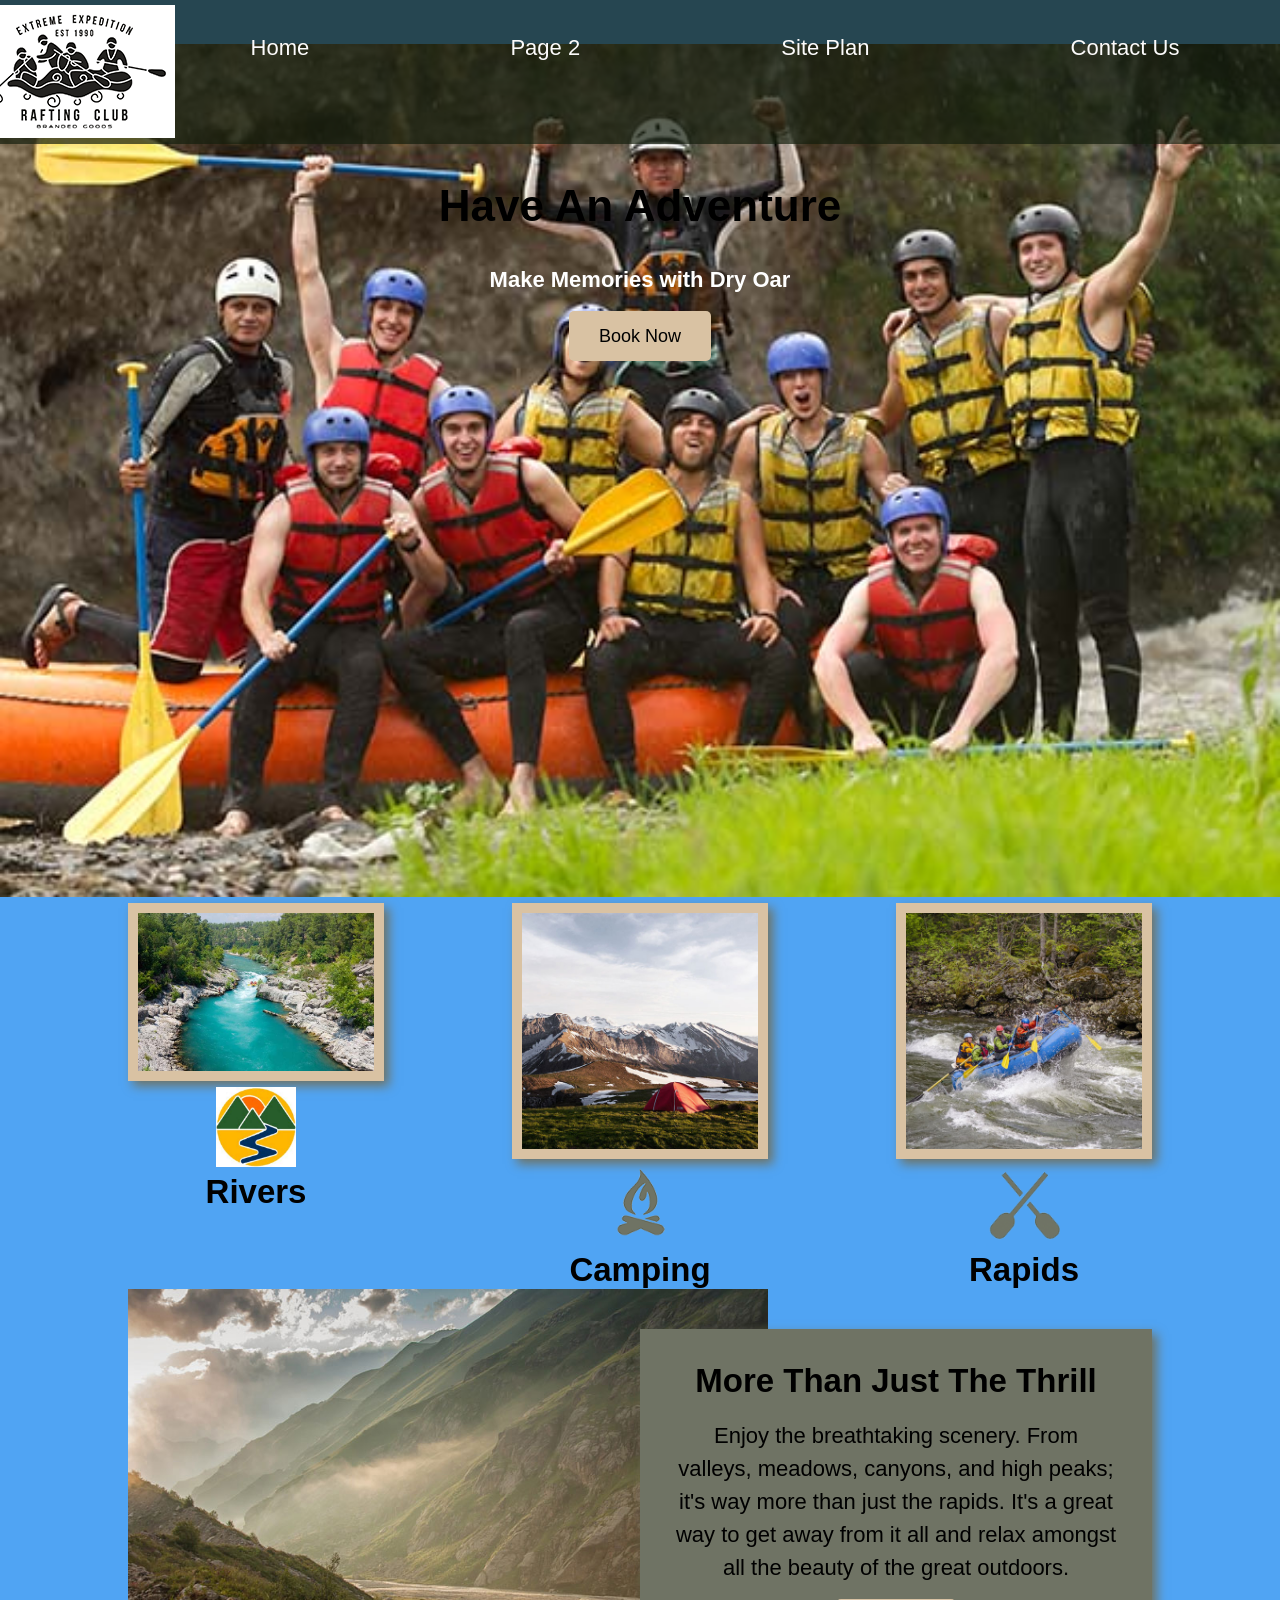
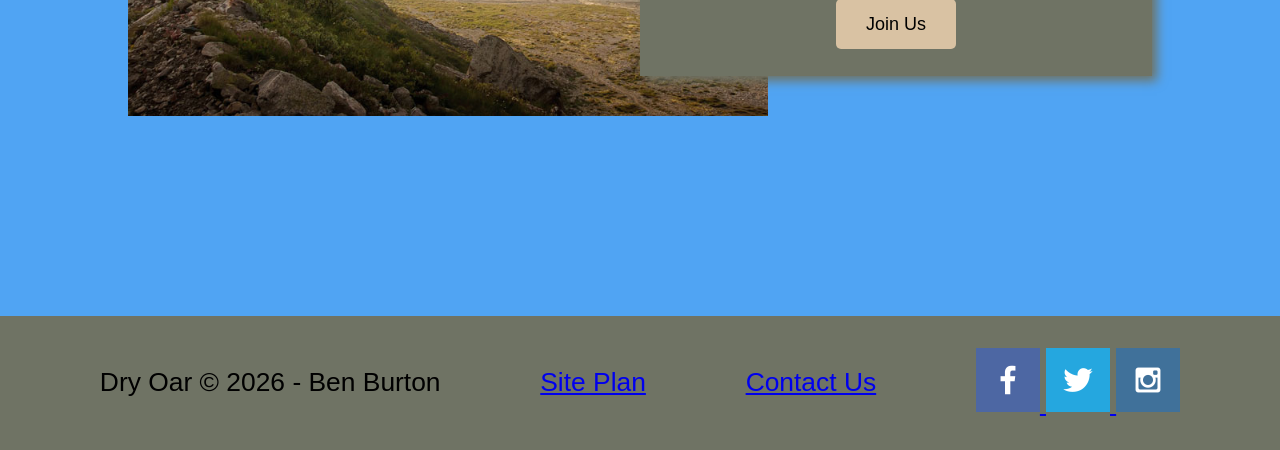
<file: wdd130/wwr/index.html>
<!DOCTYPE html>
<html lang="en">
<head>
    <meta charset="UTF-8">
    <meta name="viewport" content="width=device-width, initial-scale=1.0">
    <title>Whitewater Rafting Vacations | Dry Oar Boating | Home</title>
    <link rel="stylesheet" href="styles/style.css">
</head>
<body>
    <div id="content">
        <header>
            <a id="logo_link" href="index.html">
                <img class="logo" src="images/logo18_200.png" alt="Dry Oar Logo">
            </a>
            <nav>
                <a href="index.html">Home</a>
                <a href="#">Page 2</a>
                <a href="siteplan.html">Site Plan</a>
                <a href="contactus.html">Contact Us</a>
            </nav>
        </header>
        <div id="hero">
        <div id="hero-box">
            <img id="hero-img" src="images/rafting59_600.jpg" alt="People enjoying white water rafting">
        </div>
        <section id="hero-msg">
            <h1 class="home-title">Have An Adventure</h1>
            <h4>Make Memories with Dry Oar </h4>
            <div class='button-box'>
                <a class='book' href="contactus.html">Book Now</a>
            </div>
        </section>
    </div>
    <main class="home-grid">
        <section class="rivers-card">
            <img class="card-img" src="images/rafting58_600.jpg" alt="river in forest">
            <img class="icon" src="images/circlelogo.jpeg" alt="river icon">
            <h2>Rivers</h2>
        </section>
        <section class="camping-card">
            <img class="card-img" src="images/camping.jpg" alt="tent in mountains">
            <img class="icon" src="images/fire_icon.png" alt="fire icon">
            <h2>Camping</h2>
        </section>
        <section class="rapids-card">
            <img class="card-img" src="images/rapids.jpg" alt="rafting boat">
            <img class="icon" src="images/oars.png" alt="oars icon">
            <h2>Rapids</h2>
        </section>
            <img class="mountains" src="images/mountains.jpg" alt="Misty mountains">
        <section class="msg">
            <h2>More Than Just The Thrill</h2>
            <p>Enjoy the breathtaking scenery. From valleys, meadows, canyons, and high peaks; it's way more than just the rapids. It's a great way to get away from it all and relax amongst all the beauty of the great outdoors. </p>
            <a class='join' href="rivers.html">Join Us</a>
        </section>
    </main>
    <footer>
        <p>Dry Oar &copy; 2026 - Ben Burton</p>
        <p><a href="siteplan.html">Site Plan</a></p>
        <p><a href="contactus.html">Contact Us</a></p>
        <div class="social">
            <a href="https://facebook.com">
                <img src="images/facebook.png" alt="fb icon">
            </a>
            <a href="https://twitter.com">
                <img src="images/twitter.png" alt="twitter icon">
            </a>
            <a href="https://instagram.com">
                <img src="images/instagram.png" alt="instagram icon">
            </a>
        </div>
    </footer>
</div>
</body>
</html>
</file>
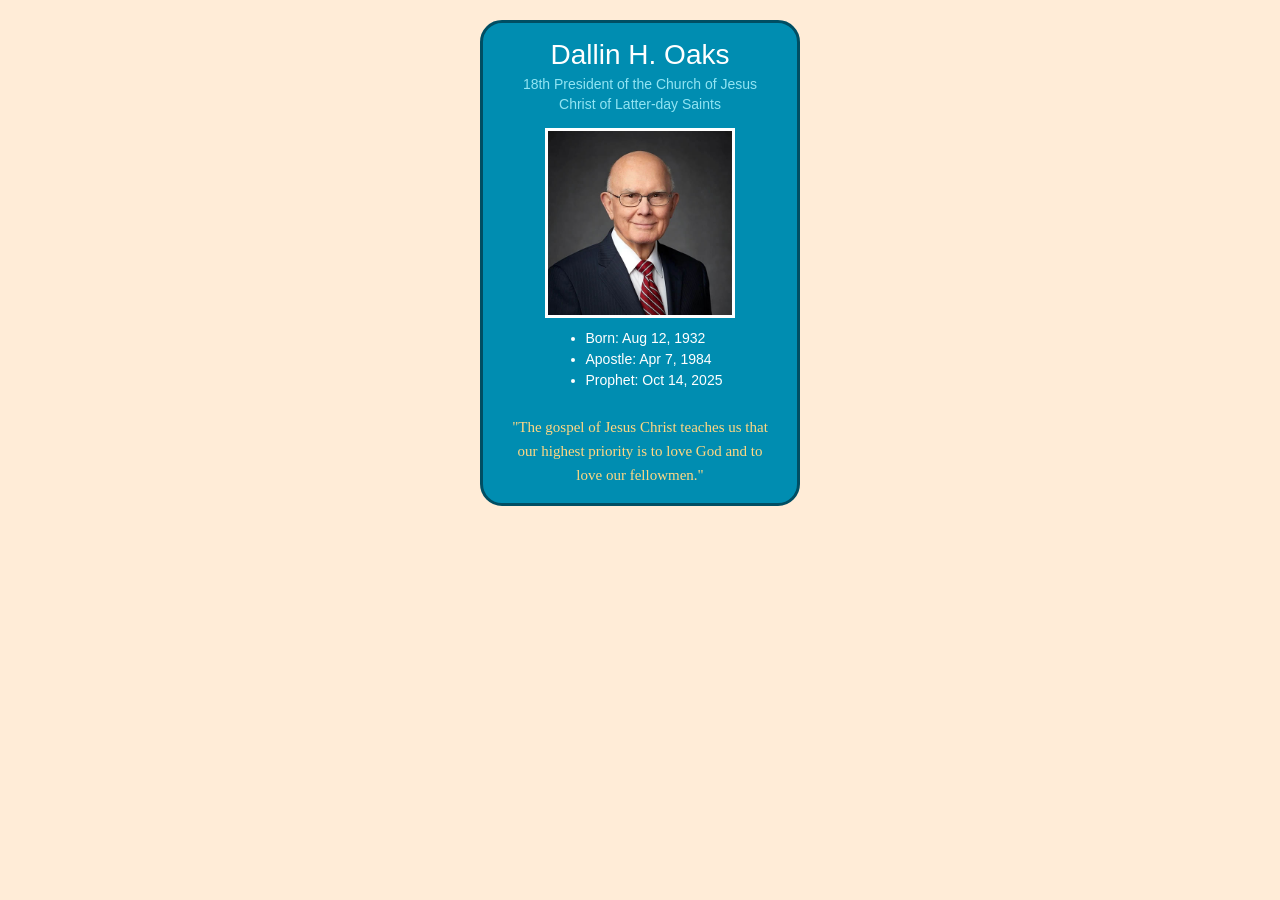
<file: wdd130/ice/Prophet Card/index.html>
<!DOCTYPE html>
<html lang="en">
<head>
    <meta charset="UTF-8">
    <meta name="viewport" content="width=device-width, initial-scale=1.0">
    <title>Prophet Card</title>
    <link rel="stylesheet" href="prophet.css">
</head>
<body>
    <main class="home-grid">
        <div id="hero">
            <section id="hero-msg">
                <h1 class="home-title">Dallin H. Oaks</h1>
                <h4>
                    18th President of the Church of Jesus
                    Christ of Latter-day Saints
                </h4>
            </section>

            <div id="hero-box">
                <img
                    id="hero-img"
                    src="dallin_oaks.jpg"
                    alt="Portrait of Dallin H. Oaks"
                >
            </div>

            <ul class="prophet-list">
                <li>Born: Aug 12, 1932</li>
                <li>Apostle: Apr 7, 1984</li>
                <li>Prophet: Oct 14, 2025</li>
            </ul>

            <p class="quote">
                "The gospel of Jesus Christ teaches us
                that our highest priority is to love God
                and to love our fellowmen."
            </p>
        </div>
    </main>
</body>
</html>
</file>
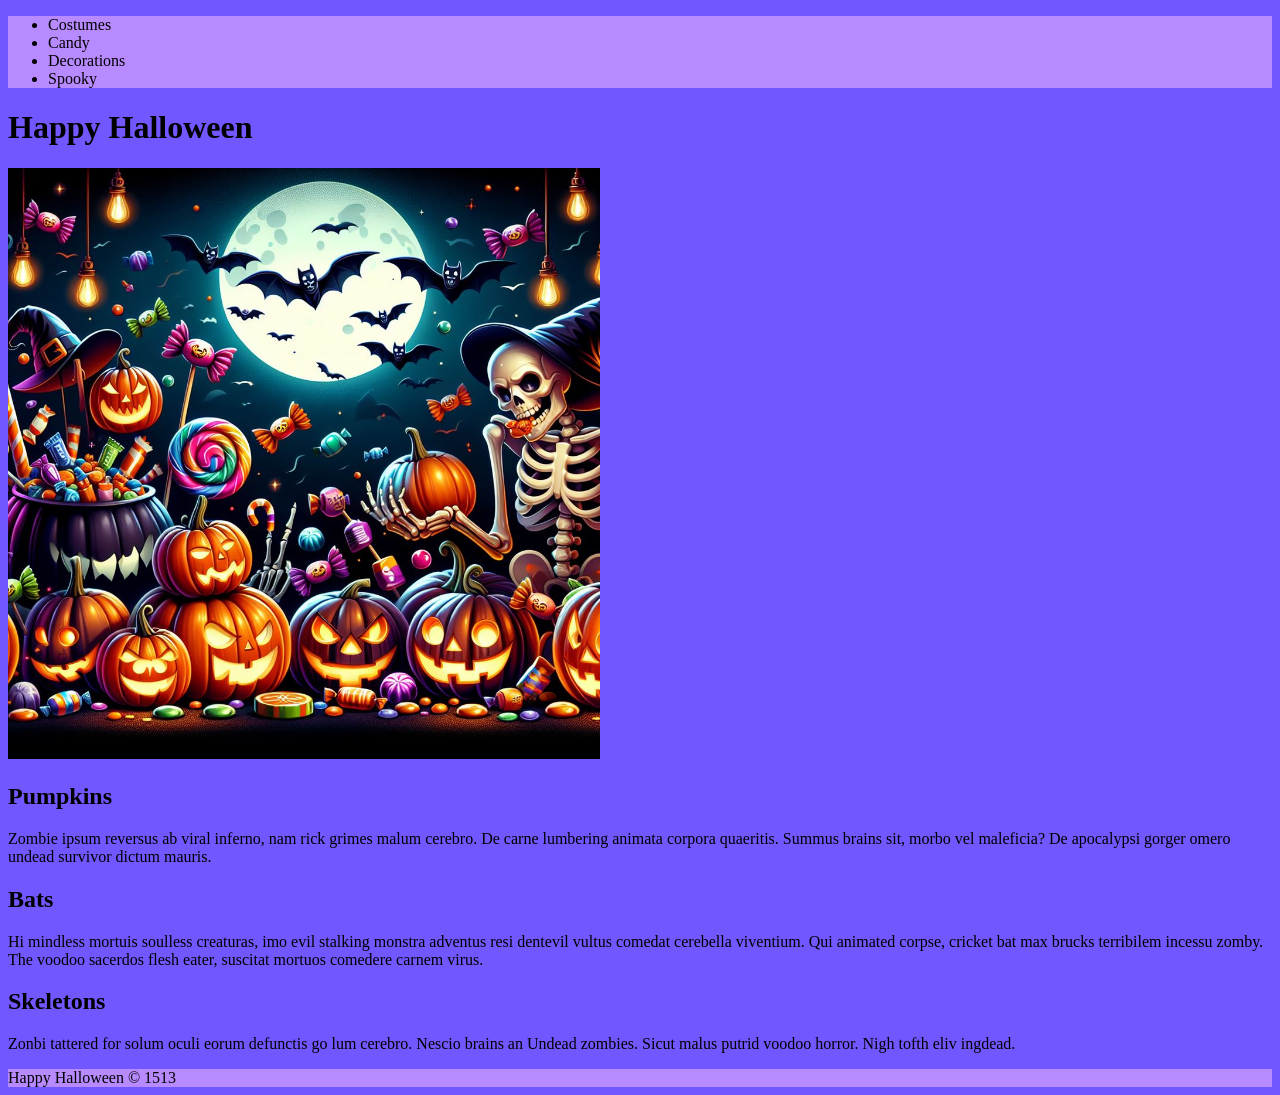
<file: wdd130/ice/halloween/halloween/index.html>
<!-- For this activity you are not allowed to change
 the HTML code, only the CSS -->

<!DOCTYPE html>
<html lang="en">

<head>
    <meta charset="UTF-8">
    <meta name="viewport" content="width=device-width, initial-scale=1.0">
    <title>Document</title>
    <link rel="stylesheet" href="styles/styles.css">
</head>

<body>
    <div id="wrapper">
        <header>
            <nav>
                <ul>
                    <li>Costumes</li>
                    <li>Candy</li>
                    <li>Decorations</li>
                    <li>Spooky</li>
                </ul>
            </nav>
        </header>
        <main>
            <h1>Happy Halloween</h1>
            <img src="images/halloween.png">
            <section>
                <h2>Pumpkins</h2>
                <p>Zombie ipsum reversus ab viral inferno, nam rick grimes
                    malum cerebro. De carne lumbering animata corpora quaeritis.
                    Summus brains sit, morbo vel maleficia? De apocalypsi gorger
                    omero undead survivor dictum mauris. </p>
            </section>
            <section>
                <h2>Bats</h2>
                <p>Hi mindless mortuis soulless
                    creaturas, imo evil stalking monstra adventus resi dentevil vultus
                    comedat cerebella viventium. Qui animated corpse, cricket bat max
                    brucks terribilem incessu zomby. The voodoo sacerdos flesh eater,
                    suscitat mortuos comedere carnem virus.</p>
            </section>
            <section>
                <h2>Skeletons</h2>
                <p>Zonbi tattered for solum oculi
                    eorum defunctis go lum cerebro. Nescio brains an Undead zombies. Sicut
                    malus putrid voodoo horror. Nigh tofth eliv ingdead.</p>
            </section>
        </main>
        <footer>
            Happy Halloween &copy; 1513
        </footer>
    </div>
</body>

</html>
</file>
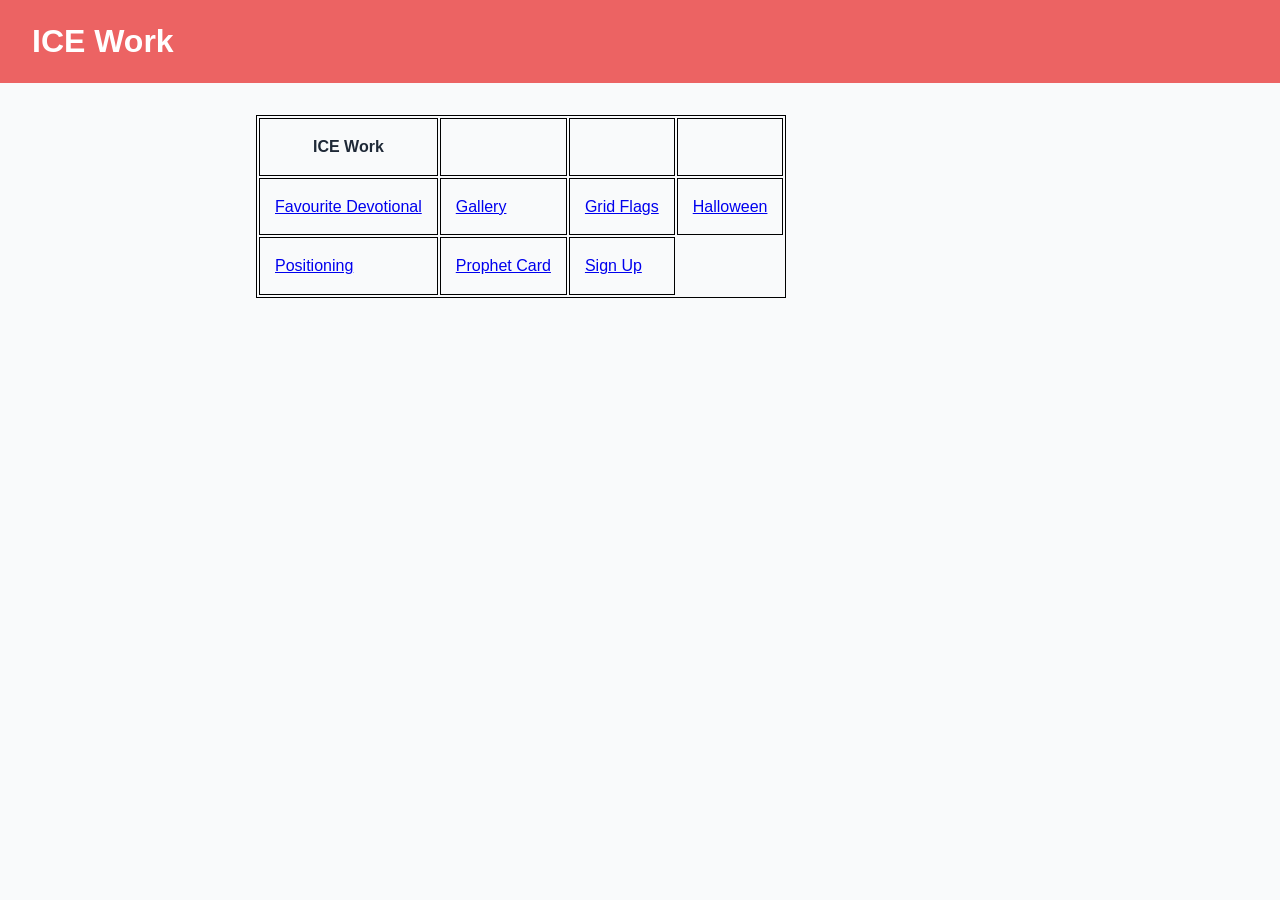
<file: wdd130/ice_page.html>
<!DOCTYPE html>
<html lang="en">
<head>
  <meta charset="UTF-8">
  <meta name="viewport" content="width=device-width, initial-scale=1">
  <title>ICE Page</title>
  <link rel="stylesheet" href="ice_page.css">
</head>
<body>
  <header>
    <h1>ICE Work</h1>
    <nav>
    </nav>
  </header>

  <main>
    <table>
  <tr>
    <th>ICE Work</th>
    <th></th>
    <th></th>
    <th></th>
  </tr>
  <tr>
    <td><a href="wdd130/ice/Fav Devo/favorite_devo/Favourite_Devo/favdevo.html">Favourite Devotional</a></td>
    <td><a href="wdd130/ice/gallery/gallery/gallery.html">Gallery</a></td>
    <td><a href="wdd130/ice/grid_flags/grid_flags/flags.html">Grid Flags</a></td>
    <td><a href="wdd130/ice/halloween/halloween/index.html">Halloween</a></td>
  </tr>
  <tr>
    <td><a href="wdd130/ice/positioning/positioning/positioning.html">Positioning</a></td>
    <td><a href="wdd130/ice/Prophet Card/index.html">Prophet Card</a></td>
    <td><a href="wdd130/ice/signup/signup/signup.html">Sign Up</a></td>
  </tr>
</table>
  </main>

  <footer>
    
  </footer>
</body>
</html>
</file>
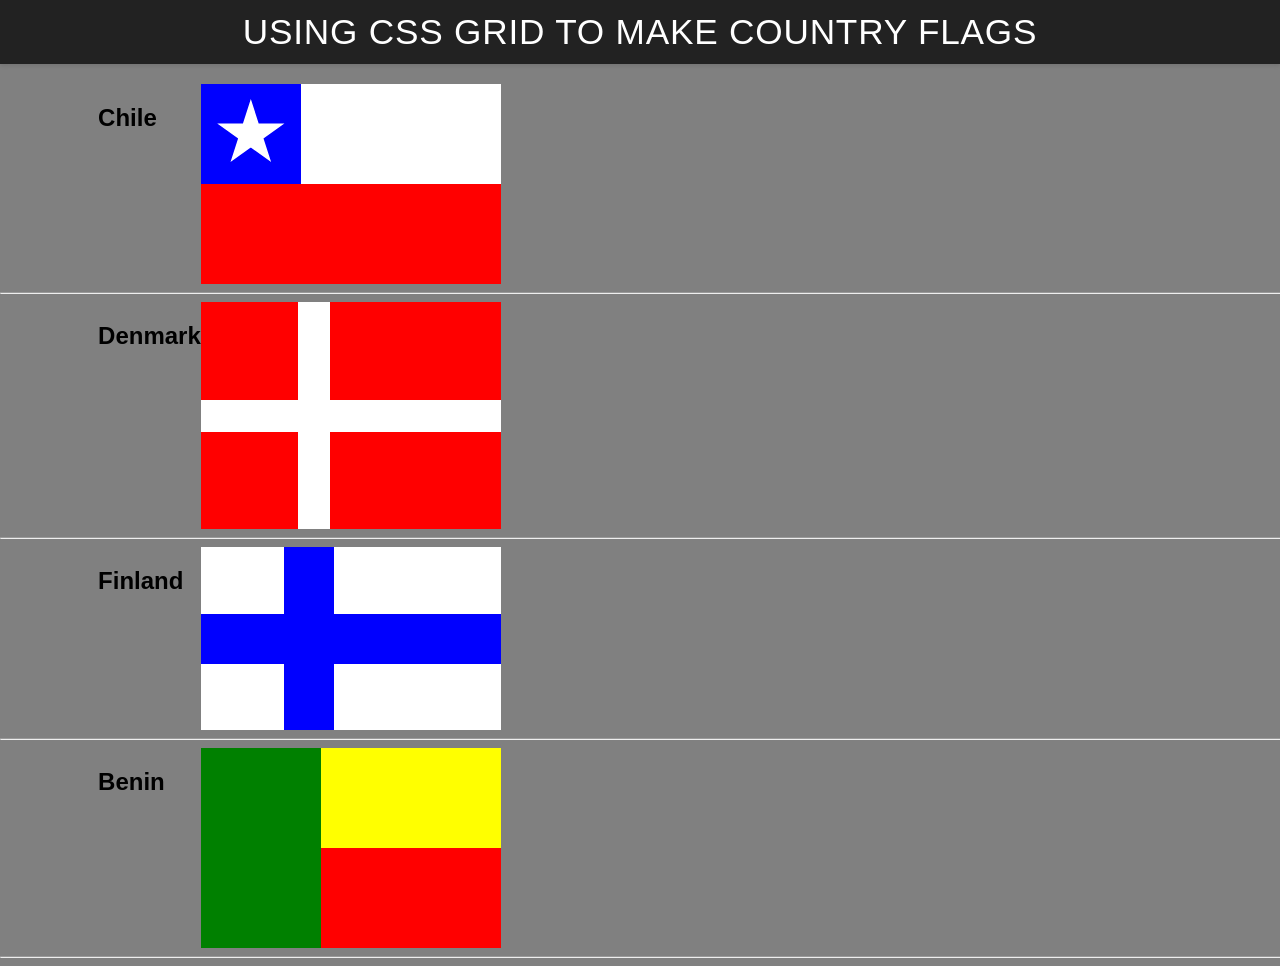
<file: wdd130/ice/grid_flags/grid_flags/flags.html>
<!DOCTYPE html>
<html lang="en">

<head>
    <meta charset="UTF-8">
    <meta name="viewport" content="width=device-width, initial-scale=1.0">
    <title>Flag</title>
    <link rel="stylesheet" href="flags.css">

    <style>
        body {
            margin: 0;
            font-family: 'Helvetica Neue', sans-serif;
            background-color: gray;
        }

        header {
            background-color: #222;
            color: #fff;
            padding: 0.75rem 1.5rem;
            display: flex;
            align-items: center;
            justify-content: center;
            font-size: 1.1rem;
            letter-spacing: 0.05rem;
            text-transform: uppercase;
            box-shadow: 0 2px 4px rgba(0, 0, 0, 0.1);
        }

        header h1 {
            margin: 0;
            font-weight: 400;
        }
        main {
            display: grid;
            grid-template-columns: .1fr .1fr 1fr .1fr;
            margin-top: 20px;
        }
        hr {
            width: 100%;
            grid-column: 1 / 5;
        }
        h2 {
            grid-column: 2/3;
        }

        #blue {
            background: blue;
            grid-column: 1 / 2;
            display: grid;
            align-items: center;
            justify-items: center;
        }

        #white {
            background: white;
            grid-column: 2 / 4;
        }

        #red {
            background: red;
            grid-column: 1 / 4;
        }

        #chile {
            display: grid;
            grid-template-columns: 1fr 1fr 1fr;
            grid-template-rows: 1fr 1fr;
            height: 200px;
            width: 300px;
        }

        .star {
            width: 70px;
            aspect-ratio: 1;
            background: white;
            clip-path: polygon(50% 0, 79% 90%, 2% 35%, 98% 35%, 21% 90%);
        }
    </style>
</head>

<body>
    <header>
        <h1>Using CSS Grid to make Country Flags</h1>
    </header>
    <main>
        <h2>Chile</h2>
        <div id="chile">
            <div id="blue">
                <div class="star"></div>
            </div>
            <div id="white"></div>
            <div id="red"></div>
        </div>
        <hr>

        <h2>Denmark</h2>
        <div id="denmark">
            <div id="dred1"></div>
            <div id="dred2"></div>
            <div id="dred3"></div>
            <div id="dred4"></div>
        </div>
        <hr>

        <h2>Finland</h2>
        <div id="finland">
            <div id="fwhite1"></div>
            <div id="fwhite2"></div>
            <div id="fwhite3"></div>
            <div id="fwhite4"></div>
        </div>
        <hr>

        <h2>Benin</h2>
        <div id="benin">
            <div id="bgreen"></div>
            <div id="byellow"></div>
            <div id="bred"></div>
        </div>
        <hr>
    </main>
</body>

</html>
</file>
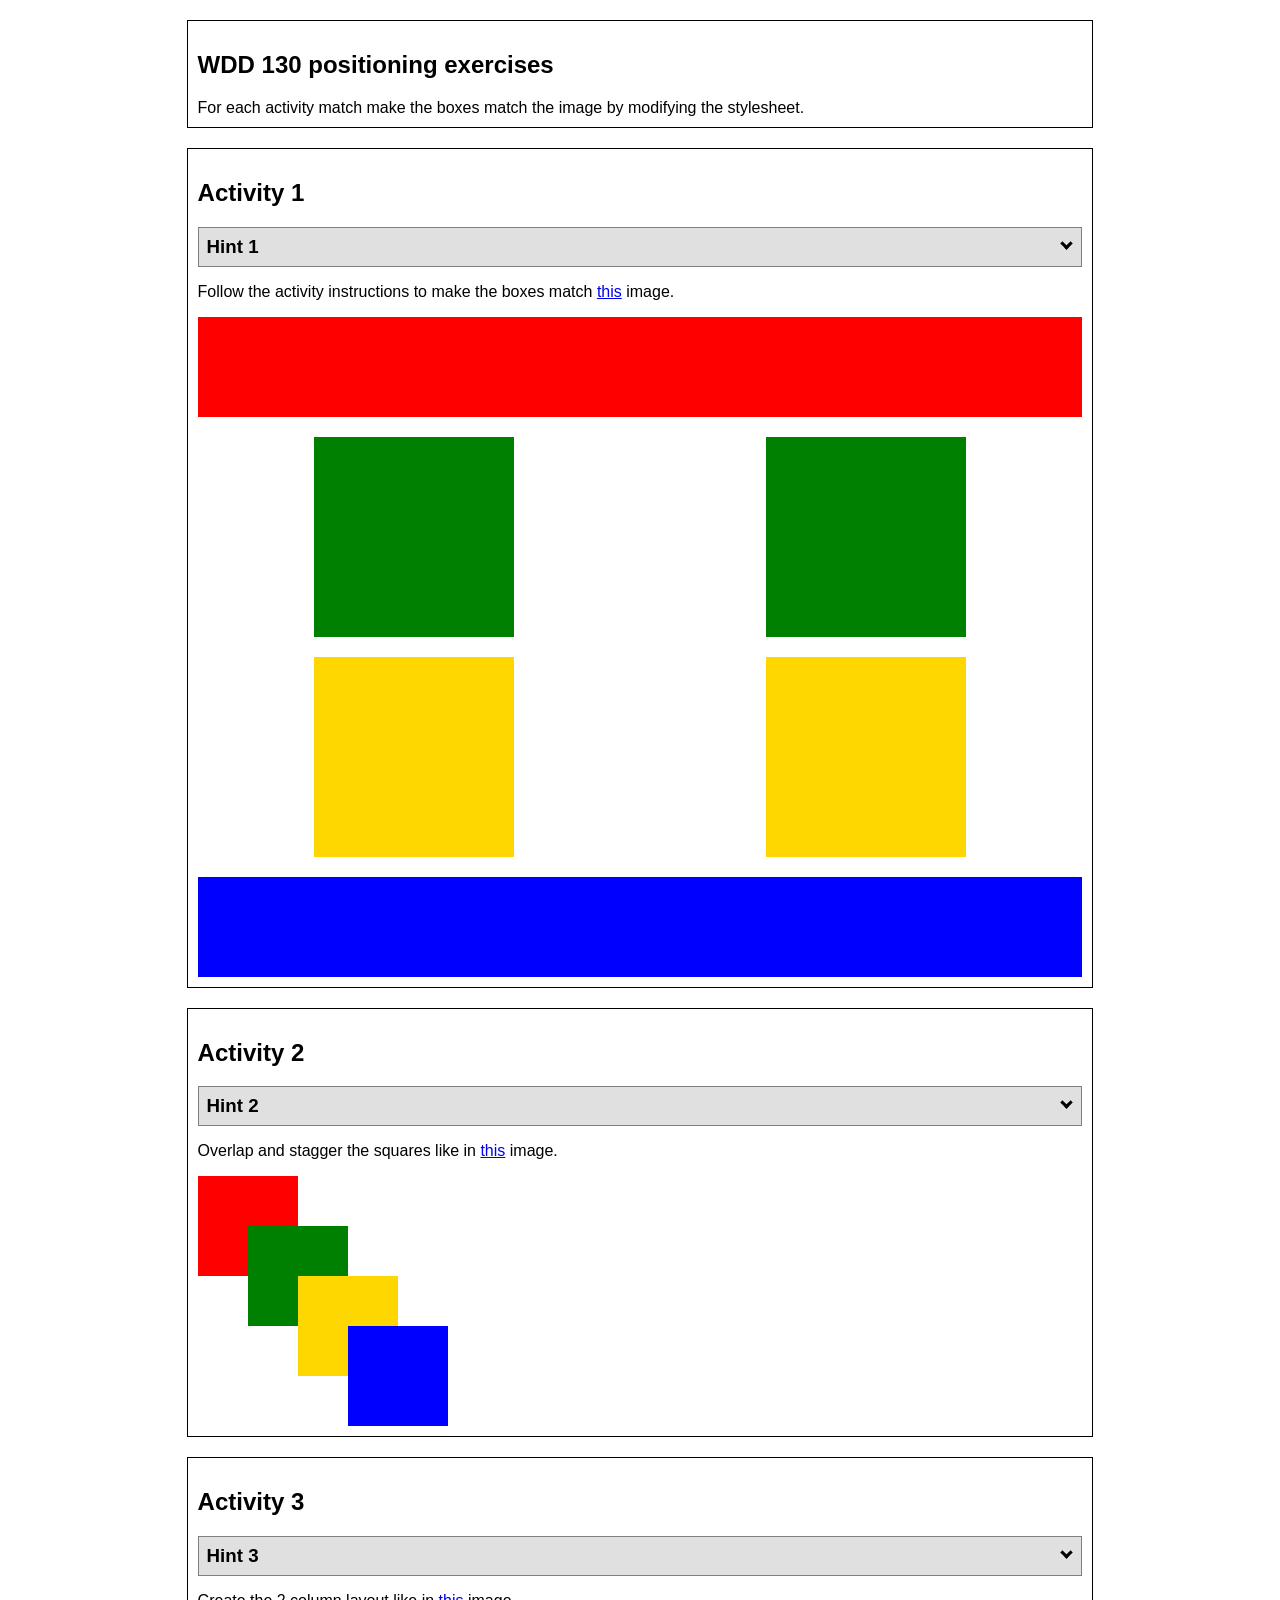
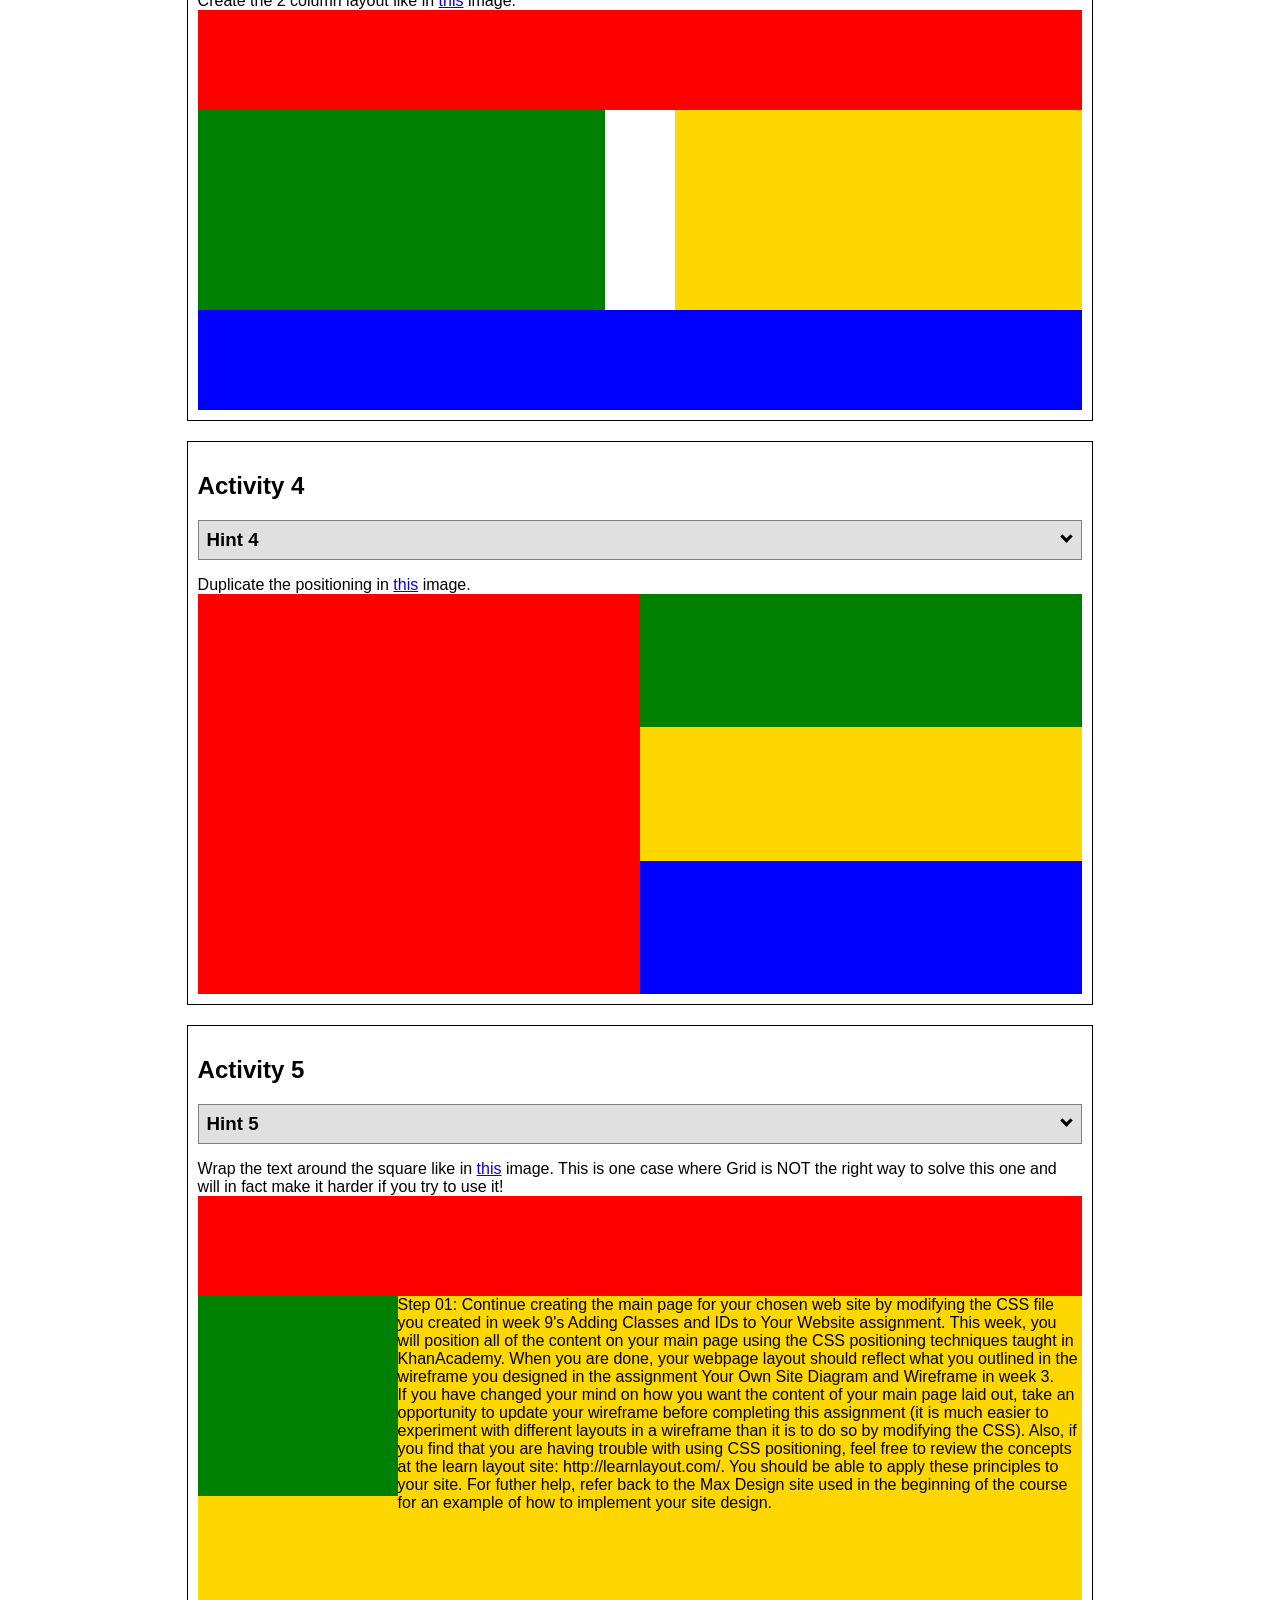
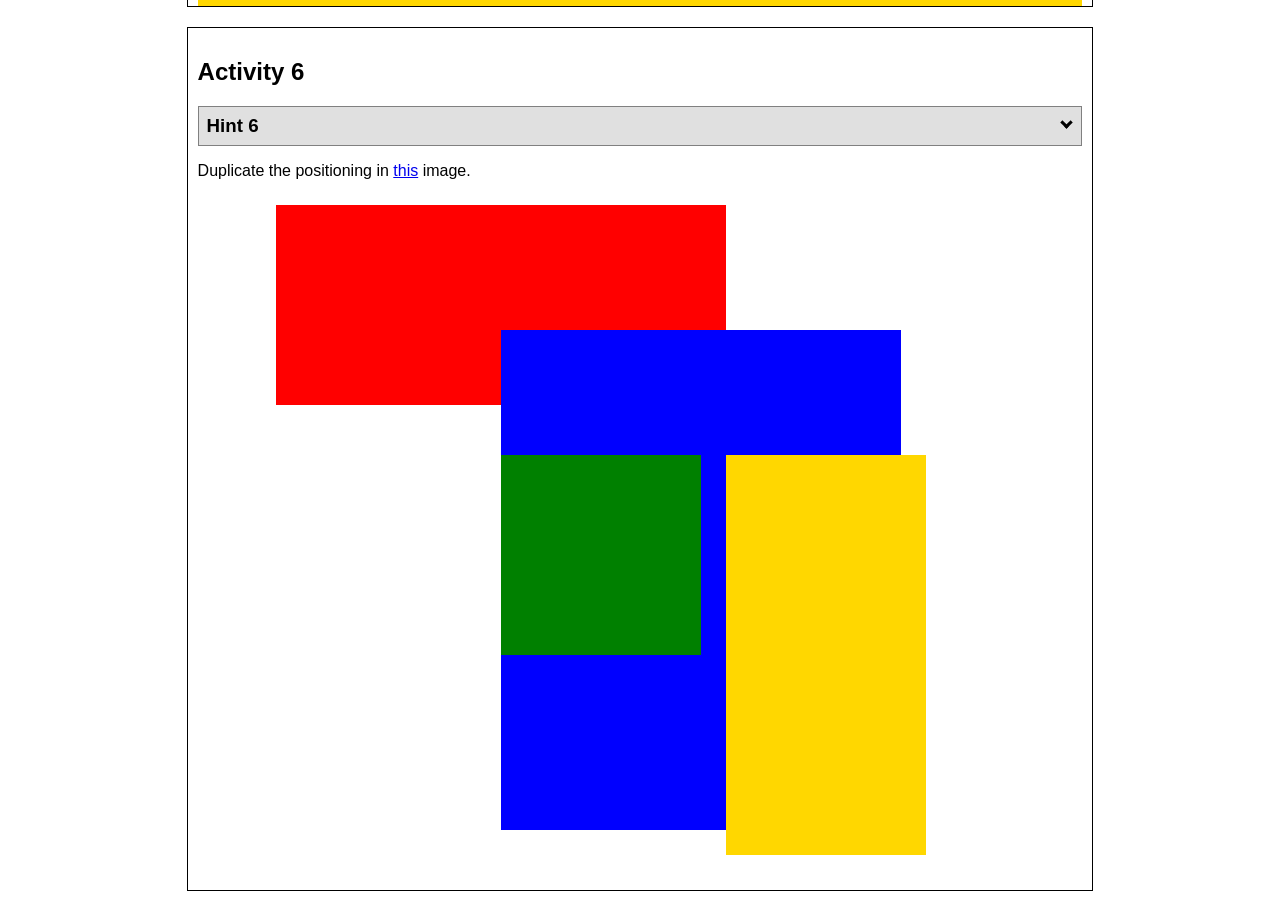
<file: wdd130/ice/positioning/positioning/positioning.html>
<!DOCTYPE html>
<html lang="en">
  <head>
    <!-- HTML - Name: positioning.html -->
    <title>Positioning Activity</title>
    <link rel="stylesheet" type="text/css" href="positionstyles.css" />
  </head>
  <body>
    <div class="activity">
      <h2>WDD 130 positioning exercises</h2>
      For each activity match make the boxes match the image by modifying the stylesheet.</div>
    <div class="activity">
      <h2>Activity 1</h2>
      <section class="hint"><input type="checkbox" ><i></i> <h3>Hint 1</h3><div><p>Use the activity instructions for the firt activity</a></p></div></section>
      <p>Follow the activity instructions to make the boxes match  <a href="images/example1.png" target="_blank">this</a> image.</p>
      <div class="content1" >
        <div class="red1" ></div>
        <div class="green1" ></div>
        <div class="green1" ></div>
        <div class="yellow1"></div>
        <div class="yellow1"></div>
        <div class="blue1"></div>
      </div>
    </div>
    <div class="activity">
      <h2>Activity 2</h2>
      <section class="hint"><input type="checkbox" > <h3>Hint 2</h3><i></i><div>
      <ul>
      <li>grid-template-columns: 50px 50px 50px 50px 50px </li></ul></div></section>
      <p>Overlap and stagger the squares like in <a href="images/example2.png" target="_blank">this</a> image.</p>
      <div class="content2" >
        <div class="red2" ></div>
        <div class="green2" ></div>
        <div class="yellow2"></div>
        <div class="blue2"></div>
      </div>
    </div>
    <div class="activity">
      <h2>Activity 3</h2>
      <section class="hint"><input type="checkbox" > <h3>Hint 3</h3><i></i><div><p>This one is going to be best solved with CSS Grid. Remember to make the boxes the right width first...then start moving them around. </p><h4>Properties used:</h4><ul><li>display:grid;</li><li>grid-template-columns:</li><li>grid-column-gap:</li>
        <li>grid-column:</li>  </ul></div></section>
      Create the 2 column layout like in <a href="images/example3.png" target="_blank">this</a>  image.
      <div class="content3" >
        <div class="red3" ></div>
        <div class="green3" ></div>
        <div class="yellow3"></div>
        <div class="blue3"></div>
      </div>
    </div>
    <div class="activity">
      <h2>Activity 4</h2>
      <section class="hint"><input type="checkbox" > <h3>Hint 4</h3><i></i><div><p>For the others we have been primarily concerned with width. For this one you will need to adjust height as well. </p><h4>Properties used:</h4><ul><li>display:grid;</li><li>grid-template-columns:</li><li>grid-row:</li></ul></div></section>
      Duplicate the positioning in <a href="images/example4.png" target="_blank">this</a> image. 
      <div class="content4" >
        <div class="red4" ></div>
        <div class="green4" ></div>
        <div class="yellow4"></div>
        <div class="blue4"></div>
      </div>
    </div>

    <div class="activity">
      <h2>Activity 5</h2>
      <section class="hint"><input type="checkbox" > <h3>Hint 5</h3><i></i><div><p>Grid is <strong>not</strong> the right way to do this.  In fact there is only one way to really do that...and that is with float. Remember that we float the thing we want the text to wrap around.  Also remember to start by making all the shapes the right size and shape.</p><h4>Properties used:</h4><ul><li>float: left;</li></ul></div></section>
      Wrap the text around the square like in <a href="images/example5.png" target="_blank">this</a> image. This is one case where Grid is NOT the right way to solve this one and will in fact make it harder if you try to use it!
      <div class="content5" >
        <div class="red5" ></div>
        <div class="green5" ></div>
        <div class="yellow5">Step 01: Continue creating the main page for your chosen web site by modifying the CSS file you created in week 9's Adding Classes and IDs to Your Website assignment. This week, you will position all of the content on your main page using the CSS positioning techniques taught in KhanAcademy. When you are done, your webpage layout should reflect what you outlined in the wireframe you designed in the assignment Your Own Site Diagram and Wireframe in week 3. <br />
          If you have changed your mind on how you want the content of your main page laid out, take an opportunity to update your wireframe before completing this assignment (it is much easier to experiment with different layouts in a wireframe than it is to do so by modifying the CSS). Also, if you find that you are having trouble with using CSS positioning, feel free to review the concepts at the learn layout site: http://learnlayout.com/. You should be able to apply these principles to your site. For futher help, refer back to the Max Design site used in the beginning of the course for an example of how to implement your site design.</div>
        <div class="blue5"></div>
      </div>
    </div>
    <div class="activity">
      <h2>Activity 6</h2>
      <section class="hint"><input type="checkbox" > <h3>Hint 6</h3><i></i><div><p>This one is all about visualizing the grid behind the layout. If you are having a hard time doing that first: all the sizes are even multiples of 100, and second here is another example with the lines drawn: <a href="images/example6-hint.png" target="_blank">example 6 with lines</a>. For this one you will find it easiest if you use px for the column width. You can also use <kbd>z-index</kbd> to control the element layering.    </p><h4>Properties used:</h4><ul><li>display:grid;</li><li>grid-template-columns:</li><li>grid-column:</li><li>grid-row:</li><li><a href="https://www.w3schools.com/cssref/pr_pos_z-index.asp" target="_blank">z-index:</a></li></ul></div></section>
      Duplicate the positioning in <a href="images/example6.png" target="_blank">this</a> image.
      <div class="content6" >
        <div class="red6" ></div>
        <div class="green6" ></div>
        <div class="yellow6"></div>
        <div class="blue6"></div>
      </div>
    </div>
  </body>
</html>
</file>
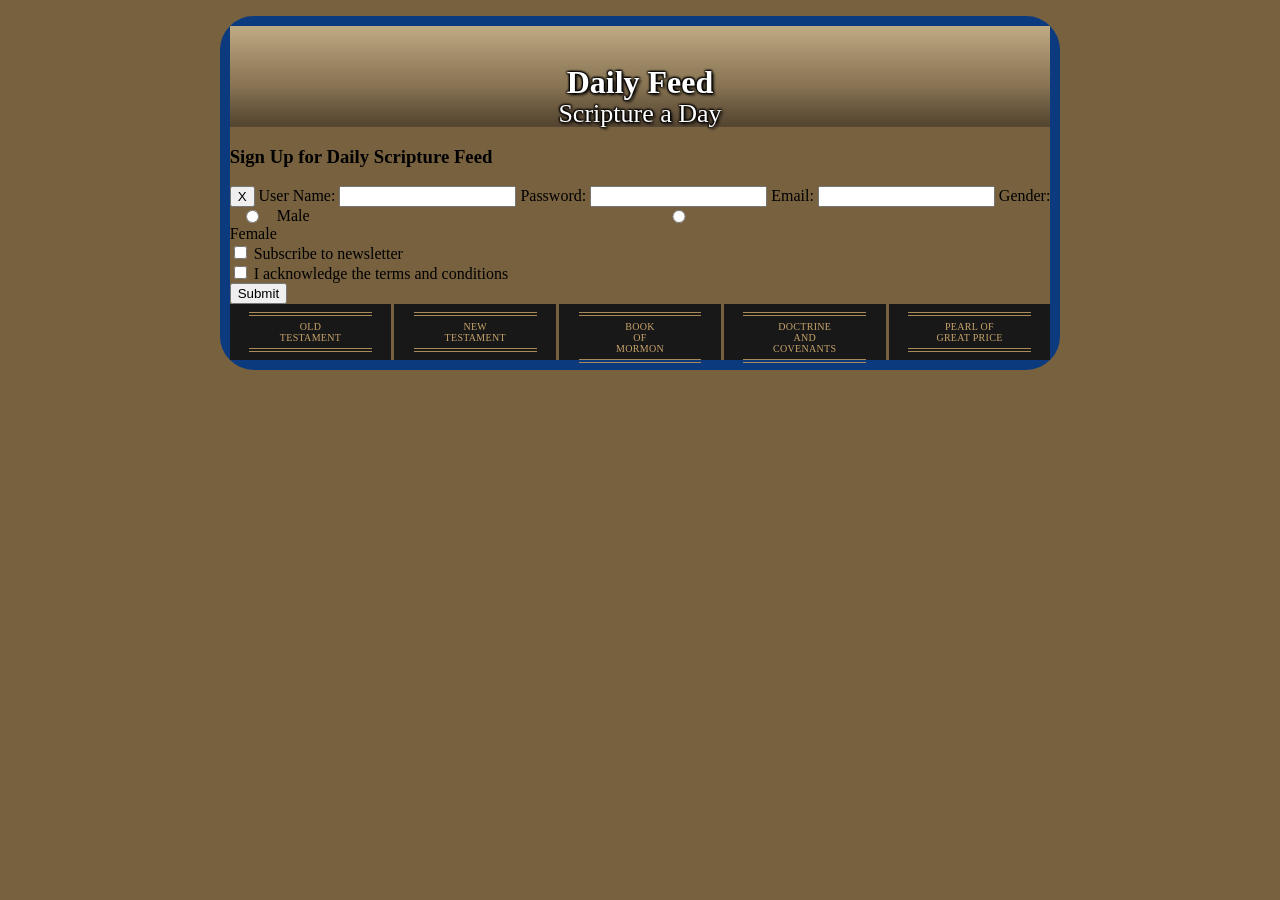
<file: wdd130/ice/signup/signup/signup.html>
<!DOCTYPE html>
<html lang="en">

<head>
    <meta charset="UTF-8">
    <meta name="viewport" content="width=device-width, initial-scale=1.0">
    <title>Daily Feed Sign Up</title>
    <link rel="stylesheet" href="signup.css">
</head>

<body>
    <div id="formContainer">
        <div class="banner">
            <h1>Daily Feed</h1>
            <h2>Scripture a Day</h2>
        </div>

        <h3>Sign Up for Daily Scripture Feed</h3>
        <form id="myForm">
            <button type="button" id="closeBtn" aria-label="Close">X</button>
            <label for="username">User Name:</label>
            <input type="text" id="username" name="username" required>

            <label for="password">Password:</label>
            <input type="password" id="password" name="password" required>

            <label for="email">Email:</label>
            <input type="email" id="email" name="email" required>

            <label>Gender:</label>
            <div class="radios">
                <input type="radio" id="male" name="gender" value="male" required>
                <label for="male">Male</label>
                <input type="radio" id="female" name="gender" value="female" required>
                <label for="female">Female</label>
            </div>

            <section>
                <input type="checkbox" id="newsletter" name="newsletter">
                <label for="newsletter">Subscribe to newsletter</label>
            </section>

            <section>
                <input type="checkbox" id="conditions" name="conditions" required>
                <label for="conditions">I acknowledge the terms and conditions</label>
            </section>

            <section>
                <button type="submit">Submit</button>
            </section>
        </form>
        <div class="books">
            <div class="book"><span>Old<br>Testament</span></div>
            <div class="book"><span>New<br>Testament</span></div>
            <div class="book"><span>Book<br>of<br>Mormon</span></div>
            <div class="book"><span>Doctrine<br>and<br>Covenants</span></div>
            <div class="book"><span>Pearl of<br>Great Price</span></div>
        </div>
    </div>

    <div id="output"></div>

    <script>
        // Here is some Javascript to start looking forward to wdd131
        document.getElementById("closeBtn").addEventListener("click", function () {
            document.getElementById("formContainer").style.display = "none";
        });

        const form = document.getElementById('myForm');
        const output = document.getElementById('output');

        // ADDED: turns characters like < and > into plain text so what a person
        // types can't be run as HTML when we show it on the page
        function escapeHtml(text) {
            const div = document.createElement('div');
            div.textContent = text;
            return div.innerHTML;
        }

        form.addEventListener('submit', function (event) {
            event.preventDefault(); // Stop form from actually submitting

            const formData = new FormData(form);
            const entries = [];

            for (const [key, value] of formData.entries()) {
                const safeValue = escapeHtml(value);
                if (key == "password") {
                    entries.push(`<strong>${key}</strong>: ${safeValue} (you should probably encrypt the password)`);
                } else {
                    entries.push(`<strong>${key}</strong>: ${safeValue}`);
                }
            }

            output.innerHTML = `
            <h3>Here is the data that would be sent to the server:</h3>
            <ul>
                ${entries.map(item => `<li>${item}</li>`).join('')}
            </ul>
            `;
        });
    </script>

</body>

</html>
</file>
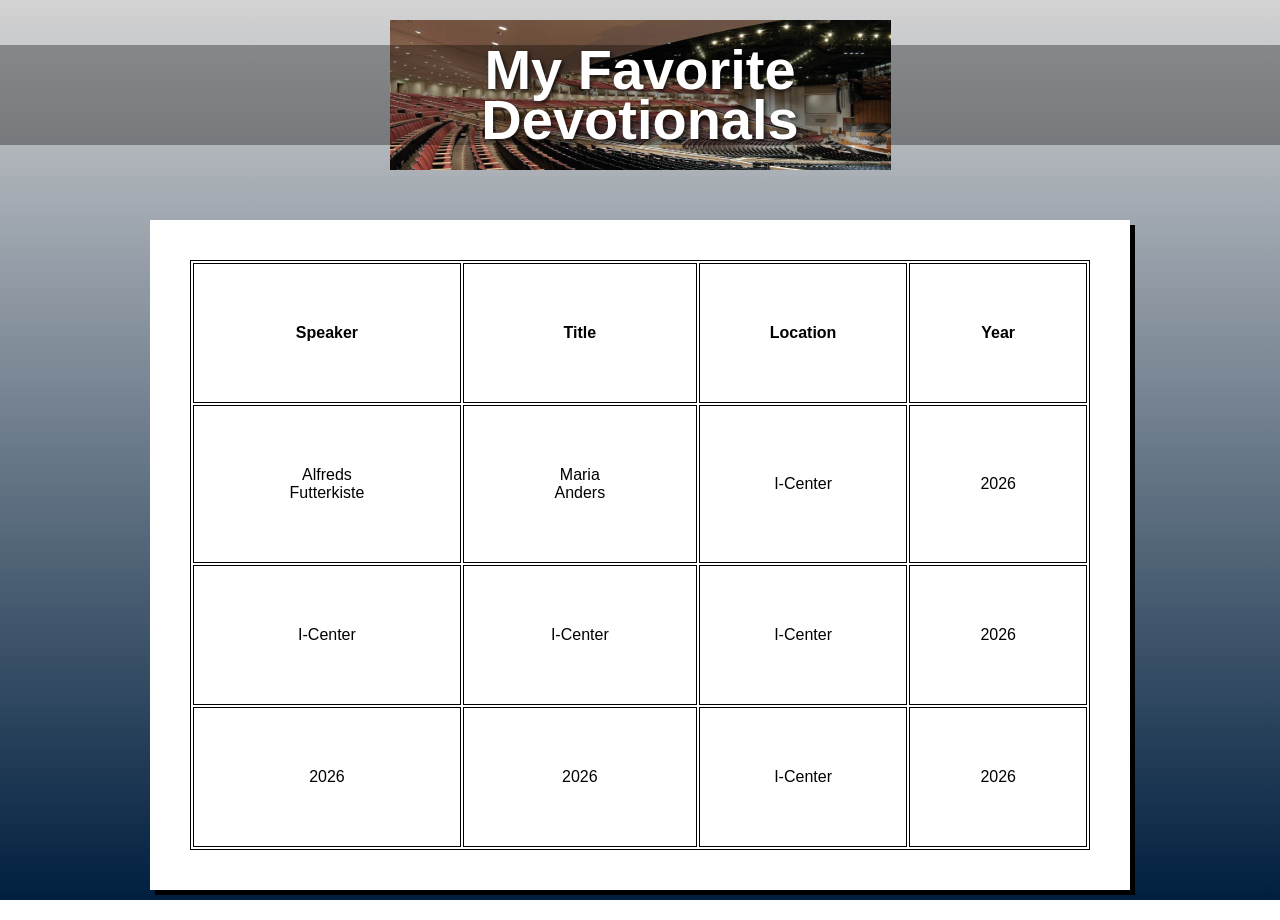
<file: wdd130/ice/Fav Devo/favorite_devo/favorite_devo/favdevo.html>
<!DOCTYPE html>
<html lang="en">
<head>
  <meta charset="UTF-8" />
  <meta name="viewport" content="width=device-width, initial-scale=1.0"/>
  <title>My Favorite Devotionals</title>
  <link rel="stylesheet" href="styles/styles.css" />
</head>
<body>
  <div class="container">
    <header class="header">
      <div class="header-image">
        <h1>My Favorite<br>Devotionals</h1>
      </div>
    </header>
    <main>
      <div class="content-box">
        <!-- Add your devotional content here -->
         <table>
                <tr>
                <th>Speaker</th>
                <th>Title</th>
                <th>Location</th>
                <th>Year</th>
            </tr>
            <tr>
              <td>Alfreds Futterkiste</td>
              <td>Maria Anders</td>
              <td>I-Center</td>
              <td>2026</td>
            </tr>
            <tr>
              <td>I-Center</td>
              <td>I-Center</td>
              <td>I-Center</td>
              <td>2026</td>
            </tr>
            <tr>
              <td>2026</td>
              <td>2026</td>
              <td>I-Center</td>
              <td>2026</td>
            </tr>
          </table>
      </div>
    </main>
  </div>
</body>
</html>
</file>
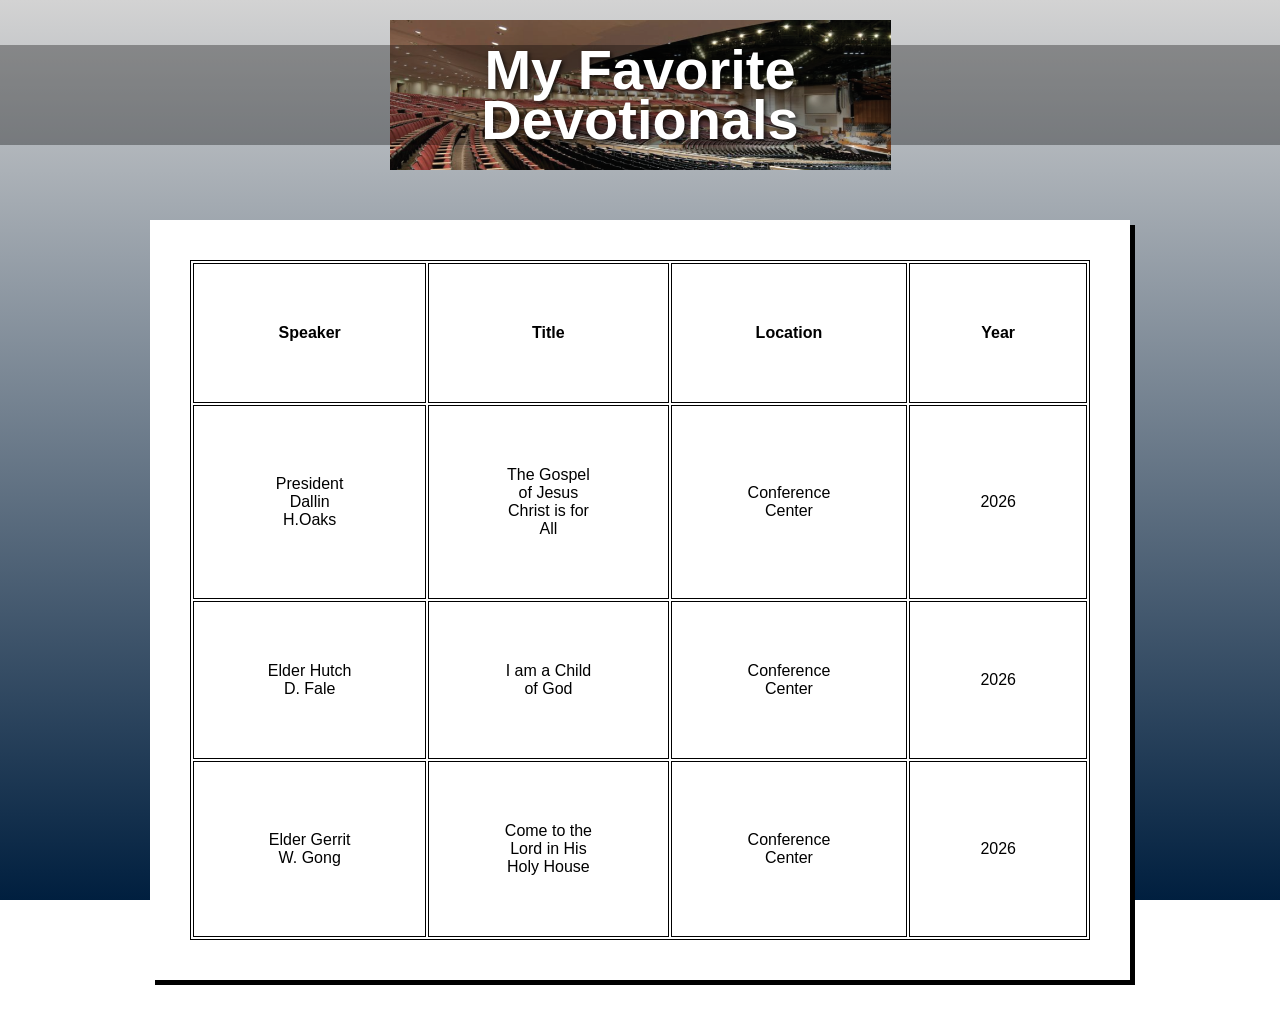
<file: wdd130/ice/Fav Devo/favorite_devo/Favourite_Devo/favdevo.html>
<!DOCTYPE html>
<html lang="en">
<head>
  <meta charset="UTF-8" />
  <meta name="viewport" content="width=device-width, initial-scale=1.0"/>
  <title>My Favorite Devotionals</title>
  <link rel="stylesheet" href="styles/styles.css" />
</head>
<body>
  <div class="container">
    <header class="header">
      <div class="header-image">
        <h1>My Favorite<br>Devotionals</h1>
      </div>
    </header>
    <main>
      <div class="content-box">
        <!-- Add your devotional content here -->
         <table>
                <tr>
                <th>Speaker</th>
                <th>Title</th>
                <th>Location</th>
                <th>Year</th>
            </tr>
            <tr>
              <td>President Dallin H.Oaks</td>
              <td>The Gospel of Jesus Christ is for All</td>
              <td>Conference Center</td>
              <td>2026</td>
            </tr>
            <tr>
              <td>Elder Hutch D. Fale</td>
              <td>I am a Child of God</td>
              <td>Conference Center</td>
              <td>2026</td>
            </tr>
            <tr>
              <td>Elder Gerrit W. Gong</td>
              <td>Come to the Lord in His Holy House</td>
              <td>Conference Center</td>
              <td>2026</td>
            </tr>
          </table>
      </div>
    </main>
  </div>
</body>
</html>
</file>
<file: wdd130/wwr/styles/style.css>
#content {
    max-width: 1600px;
    margin: 0 auto;
    text-align: center;
}

nav a {
    text-align: center;
}
#hero-msg h1, #hero-msg h4{
    text-align: center;
}
.button-box{
    text-align: center;
}
main section{
    text-align: center;
}  
#background {
    height: 725px;
}
body {
    background-color: #ff0404; 
}
header {
    background-color:rgba(20,30,13, .7);
}
nav a:hover {
    background-color: rgb(255, 17, 17);
}
nav a:hover {
    background-color: rgb(0, 0, 0);
    color: #d9c2a3;
}    
.icon {
    width: 80px;
}
nav a {
    text-align: center;
    color: #f30707;
    text-decoration: none;
}  
footer p {
    font-size: 1.2em;
}    
footer p a:hover {
    text-decoration: underline;
}    
footer {
    background-color:rgba(20,30,13, .7);
}
.home-title {
    font-family: 'Rock Salt', 'Bradley Hand', sans-serif;
    font-size: 2em;
}
.msg {
  background-color: #6f7364;
  line-height: 1.5em;
}
body {
    background-color: #50a4f3;
    font-family: Raleway, Arial, sans-serif;
    font-size: 22px;
    margin: 0;
    padding: 0;
}
h2 {
    margin: 0;
}
nav a {
    text-decoration: none;
    color: #fcfbfb;
    text-align: center;
    padding: 35px;
}
.book, .join {
    background-color: #d9c2a3;
    color: black;
    text-decoration: none;
    font-size: 18px;
    padding: 15px 30px;
    margin-top: 50px;
}
.book, .join {
    background-color: #d9c2a3;
    color: black;
    text-decoration: none;
    font-size: 18px;
    padding: 15px 30px;
    margin-top: 50px;
    border-radius: 5px;
}
.card-img {
    border: 10px solid #d9c2a3;
}
main section img {
    box-sizing: border-box;
}
header {
    display: grid;
    grid-template-columns: 150px auto;
}
nav {
    display: flex;
    justify-content: space-around;
}
#logo_link {
    padding-top: 5px;
    justify-self: center;
    align-self: center;
}
#hero {
    display: grid;
    grid-template-columns: 1fr 3fr 1fr;
}
#hero-box {
    grid-template-columns: 1/4;
    grid-template-rows: 1/3;
}
#hero-msg h4 {
    color: white;
}

#hero-img {
    width: 100%;
}
#hero {
    display: grid;
    grid-template-columns: 1fr 3fr 1fr;
    margin-top: -100px; 
}
#hero-msg {
    grid-column: 2/3;
    grid-row: 1/2;
    margin-top: 100px;
}
#hero-box {
    grid-column: 1/4;
    grid-row: 1/3;
    z-index: -1;
}
.home-grid {
    display: grid;
    grid-template-columns: repeat(10, 1fr);
    
}
.card-img, .mountains{
    width: 100%;
}
.rivers-card {
    grid-column: 2 / 4;
    grid-row: 2 / 3;
}
.camping-card {
    grid-column: 5 / 7;
    grid-row: 2 / 3;
}
.rapids-card {
    grid-column: 8 / 10;
    grid-row: 2 / 3;
}
#background {
    grid-column: 1 / 11;
    grid-row: 4 / 9;
}
.mountains {
    grid-column: 2 / 7;
    grid-row: 5 / 8;
}
footer {
    background-color: #6f7364;
    padding: 25px 50px;
    margin-top: 200px; 
    display: flex;
    justify-content: space-around;
    align-items: center;
}
.card-img {
    border: 10px solid #d9c2a3;
    transition: transform .5s;
    box-shadow: 5px 5px 10px #6f7364;
}
.card-img:hover {
    opacity: .6;
    transform: scale(1.1);
}
.msg {
    background-color: #6f7364;
    line-height: 1.5em;
    padding: 35px;
    grid-column: 6/10;
    grid-row: 6/7;
    box-shadow: 5px 5px 10px #6f7364;
}

@media screen and (max-width: 900px) {
    #hero, .home-grid {
        display: block;
        height: auto;
    }
    nav, footer {
        flex-direction: column;
    }
    nav a {
        display: block;
        padding: 15px;
    }
    #hero {
        margin-top: 0;
    }
    #hero-msg {
        margin-top: 0;
    }
    #hero-msg h4 {
        display: none;
    }
    #hero-msg h1 {
        color: #6f7364;
    }
    .home-title {
        font-size: 25px;
    }
    .rivers-card, .camping-card, .rapids-card { 
        margin: 50px auto;
        width: 60%;
    }
    #background {
        display: none;
    }
    .mountains, .msg {
        width: 80%;
        display: block;
        margin: 0 auto;
    }
    footer {
        margin-top: 25px;
    }
}
</file>
<file: wdd130/ice/Prophet Card/prophet.css>
body {
    background-color: #FFECD7;
    font-family: Helvetica, Arial, sans-serif;
    font-size: 16px;
    margin: 0;
    padding: 20px;
}
.home-grid {
    display: grid;
    grid-template-columns: 1fr;
    justify-items: center;
}
#hero {
    background-color: #008DB1;
    border: 3px solid #004E63;
    border-radius: 22px;
    box-sizing: border-box;
    color: #FFFFFF;
    max-width: 320px;
    width: 100%;
    padding: 16px 24px;
    text-align: center;
}
.home-title {
    color: #FFFFFF;
    font-family: Helvetica, Arial, sans-serif;
    font-size: 28px;
    font-weight: normal;
    margin: 0 0 4px;
}
#hero-msg h4 {
    color: #91E4F3;
    font-family: Helvetica, Arial, sans-serif;
    font-size: 14px;
    font-weight: normal;
    line-height: 1.4;
    margin: 0 0 14px;
}
#hero-img {
    display: block;
    width: 100%;
    max-width: 190px;
    height: auto;
    border: 3px solid #FFFFFF;
    margin: 0 auto;
    box-sizing: border-box;
}
.prophet-list {
    color: #FFFFFF;
    font-family: Helvetica, Arial, sans-serif;
    font-size: 14px;
    text-align: left;
    line-height: 1.5;
    padding-left: 28px;
    margin: 10px auto 14px;
    display: inline-block;
}
.quote {
    color: #FFD783;
    font-family: "Brush Script MT", cursive;
    font-size: 15px;
    line-height: 1.6;
    margin: 10px 0 0;
}
</file>
<file: wdd130/ice/halloween/halloween/styles/styles.css>
/* Add your CSS here to style your halloween page */
body {
    background-color: #7157ff; 
}
header {
    background-color:#b78aff;
}
.ul li {
    text-align: center;
}
footer {
    background-color:#b78aff;
}
footer p {
    font-size: 1.2em;
}
</file>
<file: wdd130/ice_page.css>
* {
  margin: 0;
  padding: 0;
  box-sizing: border-box;
}

/* Variables for easy theming */
:root {
  --primary: #ec6363;
  --text: #1f2937;
  --bg: #f9fafb;
}

/* Page basics */
body {
  font-family: Arial, Helvetica, sans-serif;
  color: var(--text);
  background-color: var(--bg);
  line-height: 1.6;
}

/* Header and navigation */
header {
  background-color: var(--primary);
  color: white;
  padding: 1rem 2rem;
  display: flex;
  justify-content: space-between;
  align-items: center;
}

nav a {
  color: white;
  text-decoration: none;
  margin-left: 1rem;
}

nav a:hover {
  text-decoration: underline;
}

/* Main content */
main {
  max-width: 800px;
  margin: 2rem auto;
  padding: 0 1rem;
}

/* A card component */
.card {
  background: white;
  padding: 1.5rem;
  border-radius: 8px;
  box-shadow: 0 2px 8px rgba(0, 0, 0, 0.1);
}

h2 {
  margin-bottom: 0.5rem;
}

/* Button */
button {
  background-color: var(--primary);
  color: white;
  border: none;
  padding: 0.6rem 1.2rem;
  border-radius: 4px;
  cursor: pointer;
  margin-top: 1rem;
}

button:hover {
  opacity: 0.85;
}

/* Footer */
footer {
  text-align: center;
  padding: 1rem;
  color: #6b7280;
}

/* Responsive: stack header on small screens */
@media (max-width: 600px) {
  header {
    flex-direction: column;
    gap: 0.5rem;
  }
}
table, th, td {
  border: 1px solid black;
}
th, td {
  padding: 15px;
}
</file>
<file: wdd130/ice/grid_flags/grid_flags/flags.css>
#denmark {
  grid-column: 3 / 4;
  display: grid;
  grid-template-columns: 12fr 21fr;
  grid-template-rows: 1fr 1fr;
  gap: 32px;
  width: 300px;
  height: 227px;
  background: white;
}
#dred1, #dred2, #dred3, #dred4 {
  background: red;
}
#finland {
  grid-column: 3 / 4;
  display: grid;
  grid-template-columns: 1fr 2fr;
  grid-template-rows: 1fr 1fr;
  gap: 50px;
  width: 300px;
  height: 183px;
  background: blue;
}
#fwhite1, #fwhite2, #fwhite3, #fwhite4 {
  background: white;
}
#benin {
  grid-column: 3 / 4;
  display: grid;
  grid-template-columns: 2fr 3fr;
  grid-template-rows: 1fr 1fr;
  width: 300px;
  height: 200px;
}
#bgreen {
  background: green;
  grid-row: 1 / 3;
}
#byellow {
  background: yellow;
}
#bred {
  background: red;
}
</file>
<file: wdd130/ice/positioning/positioning/positionstyles.css>
/* CSS - Name: "positionstyles.css" */
/* Activity 1 styles */
.content1 {
  /* This is the parent of the activity 1 boxes. */
  display: grid;
  grid-template-columns: 1fr 1fr;
  justify-items: center;
  gap: 20px;
}
.red1 { 
  width: 100%; 
  height: 100px; 
  background-color: red;
  grid-column: 1 / 3;
  

} 
.green1 {
  width: 200px; 
  height: 200px; 
  background-color: green; 

} 
.yellow1 {
  width: 200px; 
  height: 200px; 
  background-color: gold; 
} 
.blue1 {
  width: 100%; 
  height: 100px; 
  background-color: blue; 
  grid-column: 1 / 3;
} 
/* Activity 2 styles */ 
.content2 {
  /* This is the parent of the activity 2 boxes. */
  display: grid;
  grid-template-columns: 50px 50px 50px 50px 50px ;
}
.red2 {
  width: 100px; 
  height: 100px; 
  background-color: red;
  grid-column: 1/3;
  grid-row: 1/3;
} 
.green2 { 
  width: 100px; 
  height: 100px; 
  background-color: green; 
  grid-column: 2/4; 
  grid-row: 2/4;
} 
.yellow2 {
  width: 100px; 
  height: 100px; 
  background-color: gold; 
  grid-column: 3/5; 
  grid-row: 3/5;
} 
.blue2 {
  width: 100px; 
  height: 100px; 
  background-color: blue; 
  grid-column: 4/6; 
  grid-row: 4/6;
} 
/* Activity 3 styles */ 
.content3 {
  /* This is the parent of the activity 3 boxes. */
  display: grid;
  grid-template-columns: 1fr 1fr;
  grid-column-gap: 70px; 
  justify-items: center;
  
}
.red3 {
  width: 100%; 
  height: 100px; 
  background-color: red; 
  grid-column: 1/3;
} 
.green3 {
  width: 100%; 
  height: 200px; 
  background-color: green;
  grid-column: 1/2;
} 
.yellow3 {
  width: 100%; 
  height: 200px; 
  background-color: gold; 
  grid-column: 2/3;
} 
.blue3 {
  width: 100%;
  height: 100px; 
  background-color: blue; 
  grid-column: 1/3;
} 
/* Activity 4 styles */ 
.content4 {
  /* This is the parent of the activity 4 boxes. */
  height: 400px;
  display: grid;
  grid-template-columns: 1fr 1fr;
  justify-items: center;
}
.red4 {
  width: 100%; 
  height: 100%; 
  background-color: red; 
  grid-column: 1/1;
  grid-row: 1/4;
} 
.green4 {
  width: 100%; 
  height: 100%; 
  background-color: green; 
  grid-column: 2/2;
} 
.yellow4 {
  width: 100%; 
  height: 100%; 
  background-color: gold; 
  grid-column: 2/2;
} 
.blue4 {
  width: 100%; 
  height: 100%; 
  background-color: blue; 
  grid-column: 2/2;
} 
/* Activity 5 styles */ 
.content5 {
  /* This is the parent of the activity 5 boxes. */
  height: 400px;
}
.red5 { 
  width: 100%; 
  height: 100px; 
  background-color: red; 

} 
.green5 { 
  width: 200px; 
  height: 200px; 
  background-color: green; 
  float: left;
} 
.yellow5 {
  width: 100%; 
  height: 100%; 
  background-color: gold; 
  
  
} 
.blue5 {
  width: 100%; 
  height: 100px; 
  background-color: blue; 
} 
/* Activity 6 styles */ 
.content6 {
  /* This is the parent of the activity 6 boxes. */
  display: grid;
  grid-template-columns: 1fr 1fr 1fr 1fr 1fr 1fr;
  height: 700px;

}
.red6 {
  width: 450px; 
  height: 200px; 
  background-color: red; 
  grid-column: 2/4;
  grid-row: 2/4;
} 
.green6 {
  width: 200px; 
  height: 200px; 
  background-color: green; 
  z-index: 1;
  grid-column: 3/3;
  grid-row: 4/5;
} 
.yellow6 {
  width: 100%; 
  height: 400px; 
  background-color: gold; 
  grid-column: 4/5;
  grid-row: 4/5;
  z-index: 1;
} 
.blue6 {
  width: 400px; 
  height: 500px; 
  background-color: blue; 
  grid-column: 3/5;
  grid-row: 3/5;
} 


/* Do not make any changes below here */
.activity {
  width: 70%; 
  margin: 20px auto; 
  font-family: Arial, sans-serif; 
  border: 1px solid black; 
  padding: 10px; 
  clear:both; 
  overflow: auto;
} 

.hint {
  border: 1px solid grey;
  background: #e0e0e0;
  padding: .5em;
  position: relative;
  margin: 1em 0;
}
.hint h3 {
  margin: 0;
}
.hint:hover {
  background: #d0d0d0;
}
.hint > div {
  display: none;
}

.hint input[type=checkbox] {
  position: absolute;
  width: 100%;
  height: 100%;
  opacity: 0;
  z-index: 1;
  cursor: pointer;
}

.hint input[type=checkbox]:checked ~ div {
  display: block;
}

.hint i {
  position: absolute;
  transform: translate(-6px, 0);
  margin-top: 16px;
  right: 10px;
  top: -3px;
}
.hint i:before, .hint i:after {
  content: "";
  position: absolute;
  background-color: black;
  width: 3px;
  height: 9px;
}
.hint i:before {
  transform: translate(2px, 0) rotate(45deg);
}
.hint i:after {
  transform: translate(-2px, 0) rotate(-45deg);
}

.hint input[type=checkbox]:checked ~ i:before {
  transform: translate(-2px, 0) rotate(45deg);
}
.hint input[type=checkbox]:checked ~ i:after {
  transform: translate(2px, 0) rotate(-45deg);
}
.hint a {
  position: relative;
  z-index: 1;
}
</file>
<file: wdd130/ice/signup/signup/signup.css>
* { box-sizing: border-box; }


body {
  margin: 0;
  min-height: 100vh;
  background: #77613f;
  font-family: "Times New Roman", Times, serif;
  font-size: 16px;
  color: #000;
  display: grid;
  justify-content: center;
  align-content: start;
  padding-top: 16px;
}


.card {
  position: relative;
  display: grid;
  grid-template-rows: 162px auto 96px;
  width: 400px;
  max-width: 100%;
  background: #fff;
  border: 10px solid #0b3a7e;
  border-radius: 34px;
  overflow: hidden;
}


.close-btn {
  position: absolute;
  top: 10px;
  left: 12px;
  z-index: 2;
  width: 27px;
  height: 22px;
  padding: 0;
  font-size: 16px;
  line-height: 1;
  background: #fff;
  border: 1px solid #767676;
  border-radius: 3px;
  cursor: pointer;
}


.banner {
  display: grid;
  align-content: center;
  justify-items: center;
  padding-top: 40px;
  text-align: center;
  background:
    linear-gradient(rgba(0,0,0,.05), rgba(0,0,0,.25)),
    linear-gradient(180deg, #c9b48a 0%, #a38a63 60%, #6e5a40 100%);
  background-size: cover;
  background-position: center;
}

.banner h1,
.banner h2 {
  margin: 0;
  color: #fff;
  font-weight: bold;
  text-shadow:
    2px 2px 3px #000,
    -1px -1px 2px #000,
    1px -1px 2px #000,
    -1px 1px 2px #000;
}
.banner h1 { font-size: 32px; line-height: 1.05; }
.banner h2 { font-size: 26px; font-weight: normal; line-height: 1.05; }

.form-area {
  display: grid;
  gap: 14px;
  padding: 14px 18px 12px;
}

.form-area h3 {
  margin: 0;
  text-align: center;
  font-size: 18px;
}
#formContainer {
    border: 10px solid #0b3a7e;
    border-radius: 34px;
}

.row {
  display: grid;
  grid-template-columns: 1fr 162px;
  align-items: center;
  height: 26px;
}

.row input[type="text"],
.row input[type="password"],
.row input[type="email"] {
  width: 100%;
  height: 20px;
  border: 1px solid #767676;
  border-radius: 3px;
  padding: 0 4px;
}

.radios {
  display: grid;
  grid-template-columns: auto auto 1fr;
  align-items: center;
  white-space: nowrap;
}
.radios input { margin: 0 2px 0 0; }

.center-row {
  display: grid;
  grid-auto-flow: column;
  justify-content: center;
  align-items: center;
  gap: 3px;
  margin: 0;
}
.center-row input { margin: 0; }

.submit-wrap {
  display: grid;
  justify-items: center;
}
.submit-wrap button {
  font-family: Arial, Helvetica, sans-serif;
  font-size: 13px;
  padding: 1px 6px;
  border: 1px solid #767676;
  border-radius: 3px;
  background: #efefef;
  cursor: pointer;
}


.books {
  display: grid;
  grid-template-columns: repeat(5, 1fr);
  gap: 3px;
}

.book {
  display: grid;
  justify-items: center;
  align-content: start;
  padding-top: 11px;
  background: #181818;
  color: #c8a46a;
  text-align: center;
  font-size: 10px;
  line-height: 1.1;
  letter-spacing: .3px;
  text-transform: uppercase;
}

.book span {
  position: relative;
  width: 76%;
  padding: 5px 0;
  border-top: 1px solid #a98a58;
  border-bottom: 1px solid #a98a58;
}
.book span::before,
.book span::after {
  content: "";
  position: absolute;
  left: 0;
  right: 0;
  height: 1px;
  background: #a98a58;
}
.book span::before { top: -4px; }
.book span::after  { bottom: -4px; }
</file>
<file: wdd130/ice/Fav Devo/favorite_devo/favorite_devo/styles/styles.css>
body {
  margin: 0;
  height: 100%;
  font-family: Arial, sans-serif;
  background: linear-gradient(to bottom, #d3d3d3, #001f3f);
  background-repeat: no-repeat; /* Just in case */
  background-attachment: fixed;
}

.container {
  text-align: center;
}

.header {
  padding: 20px 0;
}

.header-image {
  background-image: url('../images/icenter.png'); /* Replace with your image */
  background-repeat: no-repeat;
  background-position: center;
  height: 150px;
  display: flex;
  flex-direction: column;
  justify-content: center;
  color: white;

}

.header-image h1 {
  margin: 0;
  line-height: 0.9;
    font-size: 3.5em;
  font-weight: bold;
  text-shadow: 2px 2px 4px rgba(0, 0, 0, 0.7);
  background: #00000055;
}

.content-box {
  background-color: white;
  margin: 30px auto;
  width: 90%;
  max-width: 900px;
  padding: 40px;
  box-shadow: 5px 5px 0px black;
  min-height: 400px;
}
table, th, td {
  border: 1px solid black;
}
th, td {
  padding-top: 60px;
  padding-bottom: 60px;
  padding-left: 70px;
  padding-right: 70px;
}
</file>
<file: wdd130/ice/Fav Devo/favorite_devo/Favourite_Devo/styles/styles.css>
body {
  margin: 0;
  height: 100%;
  font-family: Arial, sans-serif;
  background: linear-gradient(to bottom, #d3d3d3, #001f3f);
  background-repeat: no-repeat; /* Just in case */
  background-attachment: fixed;
}

.container {
  text-align: center;
}

.header {
  padding: 20px 0;
}

.header-image {
  background-image: url('../images/icenter.png'); /* Replace with your image */
  background-repeat: no-repeat;
  background-position: center;
  height: 150px;
  display: flex;
  flex-direction: column;
  justify-content: center;
  color: white;

}

.header-image h1 {
  margin: 0;
  line-height: 0.9;
    font-size: 3.5em;
  font-weight: bold;
  text-shadow: 2px 2px 4px rgba(0, 0, 0, 0.7);
  background: #00000055;
}

.content-box {
  background-color: white;
  margin: 30px auto;
  width: 90%;
  max-width: 900px;
  padding: 40px;
  box-shadow: 5px 5px 0px black;
  min-height: 400px;
}
table, th, td {
  border: 1px solid black;
}
th, td {
  padding-top: 60px;
  padding-bottom: 60px;
  padding-left: 70px;
  padding-right: 70px;
}
</file>
